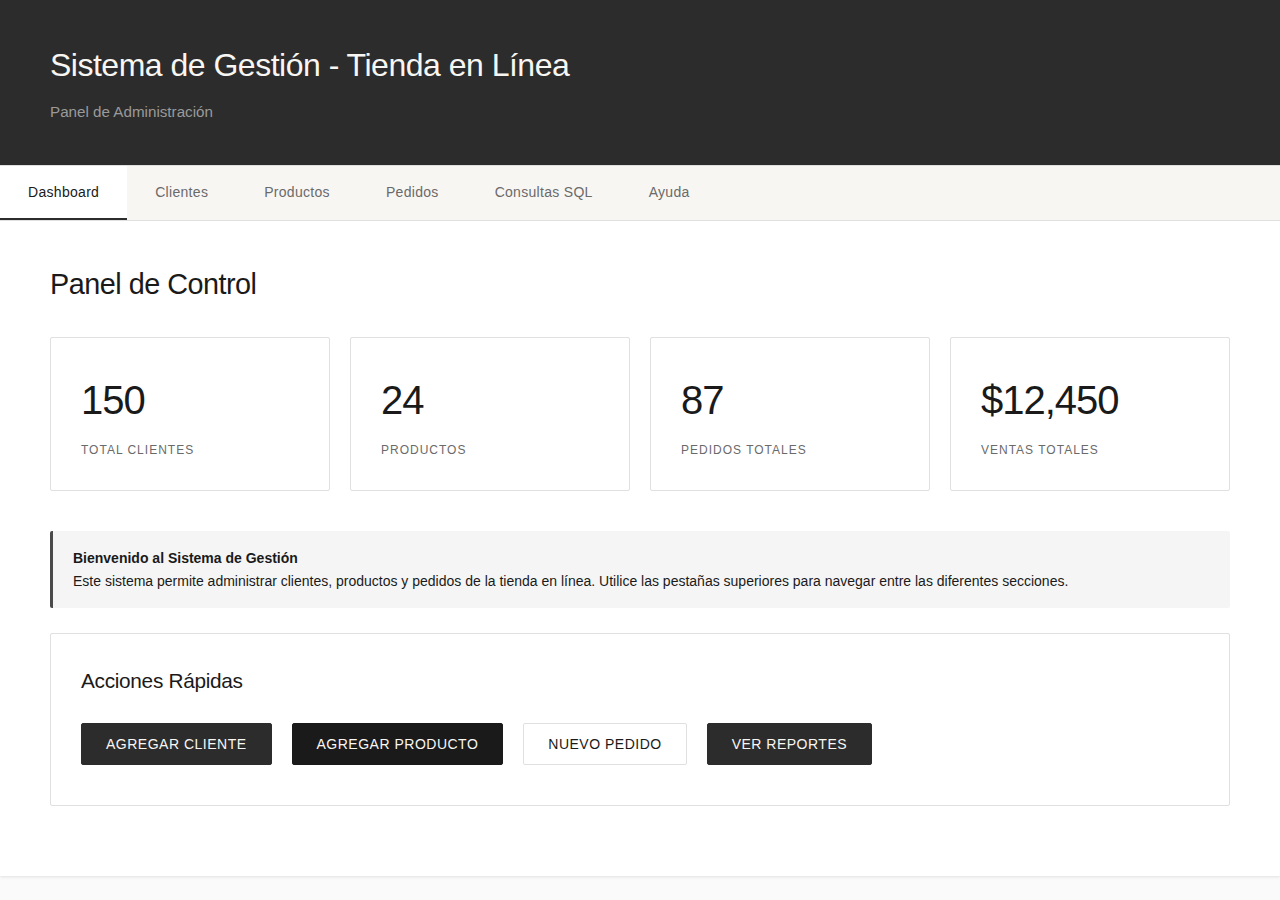
<file: Sistema Tienda Online/tienda online/interfaz/index.html>
<!DOCTYPE html>
<html lang="es">
<head>
    <meta charset="UTF-8">
    <meta name="viewport" content="width=device-width, initial-scale=1.0">
    <title>Tienda en Línea - Sistema de Gestión</title>
    <link rel="stylesheet" href="styles.css">
</head>
<body>
    <div class="container">
        <div class="header">
            <h1>Sistema de Gestión - Tienda en Línea</h1>
            <p>Panel de Administración</p>
        </div>

        <div class="tabs">
            <button class="tab active" onclick="showTab('dashboard')">Dashboard</button>
            <button class="tab" onclick="showTab('clientes')">Clientes</button>
            <button class="tab" onclick="showTab('productos')">Productos</button>
            <button class="tab" onclick="showTab('pedidos')">Pedidos</button>
            <button class="tab" onclick="showTab('consultas')">Consultas SQL</button>
            <button class="tab" onclick="showTab('ayuda')">Ayuda</button>
        </div>

        <div class="content">
            <!-- DASHBOARD -->
            <div id="dashboard" class="tab-content active">
                <h2>Panel de Control</h2>
                
                <div class="stats-grid">
                    <div class="stat-card">
                        <h3>150</h3>
                        <p>Total Clientes</p>
                    </div>
                    <div class="stat-card">
                        <h3>24</h3>
                        <p>Productos</p>
                    </div>
                    <div class="stat-card">
                        <h3>87</h3>
                        <p>Pedidos Totales</p>
                    </div>
                    <div class="stat-card">
                        <h3>$12,450</h3>
                        <p>Ventas Totales</p>
                    </div>
                </div>

                <div class="alert alert-info">
                    <strong>Bienvenido al Sistema de Gestión</strong><br>
                    Este sistema permite administrar clientes, productos y pedidos de la tienda en línea.
                    Utilice las pestañas superiores para navegar entre las diferentes secciones.
                </div>

                <div class="form-section">
                    <h3>Acciones Rápidas</h3>
                    <div class="action-buttons">
                        <button class="btn btn-primary" onclick="showTab('clientes')">Agregar Cliente</button>
                        <button class="btn btn-success" onclick="showTab('productos')">Agregar Producto</button>
                        <button class="btn btn-warning" onclick="showTab('pedidos')">Nuevo Pedido</button>
                        <button class="btn btn-primary" onclick="showTab('consultas')">Ver Reportes</button>
                    </div>
                </div>
            </div>

            <!-- CLIENTES -->
            <div id="clientes" class="tab-content">
                <h2>Gestión de Clientes</h2>

                <div class="form-section">
                    <h3>Agregar Nuevo Cliente</h3>
                    <form id="formCliente">
                        <div class="form-row">
                            <div class="form-group">
                                <label>Nombre *</label>
                                <input type="text" id="nombreCliente" required placeholder="Ej: Juan">
                            </div>
                            <div class="form-group">
                                <label>Apellido *</label>
                                <input type="text" id="apellidoCliente" required placeholder="Ej: Pérez">
                            </div>
                        </div>
                        <div class="form-row">
                            <div class="form-group">
                                <label>Email *</label>
                                <input type="email" id="emailCliente" required placeholder="ejemplo@email.com">
                            </div>
                            <div class="form-group">
                                <label>Teléfono</label>
                                <input type="tel" id="telefonoCliente" placeholder="0991234567">
                            </div>
                        </div>
                        <div class="form-group">
                            <label>Dirección</label>
                            <input type="text" id="direccionCliente" placeholder="Calle Principal 123">
                        </div>
                        <div class="form-row">
                            <div class="form-group">
                                <label>Ciudad</label>
                                <input type="text" id="ciudadCliente" placeholder="Guayaquil">
                            </div>
                            <div class="form-group">
                                <label>País</label>
                                <input type="text" id="paisCliente" value="Ecuador">
                            </div>
                            <div class="form-group">
                                <label>Código Postal</label>
                                <input type="text" id="codigoPostalCliente" placeholder="090101">
                            </div>
                        </div>
                        <button type="submit" class="btn btn-primary">Guardar Cliente</button>
                        <button type="button" class="btn btn-warning" onclick="generarSQLCliente()">Ver SQL</button>
                    </form>
                </div>

                <div id="sqlCliente" class="query-result" style="display:none;">
                    <h4>Consulta SQL Generada</h4>
                    <div class="code-block" id="codigoSQLCliente"></div>
                </div>

                <div class="form-section">
                    <h3>Listado de Clientes</h3>
                    <div class="table-container">
                        <table>
                            <thead>
                                <tr>
                                    <th>ID</th>
                                    <th>Nombre</th>
                                    <th>Email</th>
                                    <th>Teléfono</th>
                                    <th>Ciudad</th>
                                    <th>Acciones</th>
                                </tr>
                            </thead>
                            <tbody>
                                <tr>
                                    <td>1</td>
                                    <td>Juan Pérez</td>
                                    <td><a href="/cdn-cgi/l/email-protection" class="__cf_email__" data-cfemail="503a25313e7e203522352a10353d31393c7e333f3d">[email&#160;protected]</a></td>
                                    <td>0991234567</td>
                                    <td>Guayaquil</td>
                                    <td>
                                        <button class="btn btn-warning" style="padding: 5px 15px;">Editar</button>
                                        <button class="btn btn-danger" style="padding: 5px 15px;">Eliminar</button>
                                    </td>
                                </tr>
                                <tr>
                                    <td>2</td>
                                    <td>María González</td>
                                    <td><a href="/cdn-cgi/l/email-protection" class="__cf_email__" data-cfemail="94f9f5e6fdf5baf3fbfaeef5f8f1eed4f1f9f5fdf8baf7fbf9">[email&#160;protected]</a></td>
                                    <td>0987654321</td>
                                    <td>Quito</td>
                                    <td>
                                        <button class="btn btn-warning" style="padding: 5px 15px;">Editar</button>
                                        <button class="btn btn-danger" style="padding: 5px 15px;">Eliminar</button>
                                    </td>
                                </tr>
                            </tbody>
                        </table>
                    </div>
                </div>
            </div>

            <!-- PRODUCTOS -->
            <div id="productos" class="tab-content">
                <h2>Gestión de Productos</h2>

                <div class="form-section">
                    <h3>Agregar Nuevo Producto</h3>
                    <form id="formProducto">
                        <div class="form-row">
                            <div class="form-group">
                                <label>Nombre del Producto *</label>
                                <input type="text" id="nombreProducto" required placeholder="Ej: Laptop HP 15.6">
                            </div>
                            <div class="form-group">
                                <label>Categoría *</label>
                                <select id="categoriaProducto" required>
                                    <option value="">Seleccione...</option>
                                    <option value="1">Electrónica</option>
                                    <option value="2">Ropa</option>
                                    <option value="3">Hogar</option>
                                    <option value="4">Deportes</option>
                                    <option value="5">Libros</option>
                                    <option value="6">Juguetes</option>
                                </select>
                            </div>
                        </div>
                        <div class="form-group">
                            <label>Descripción</label>
                            <textarea id="descripcionProducto" rows="3" placeholder="Descripción detallada del producto"></textarea>
                        </div>
                        <div class="form-row">
                            <div class="form-group">
                                <label>Precio (USD) *</label>
                                <input type="number" id="precioProducto" step="0.01" required placeholder="99.99">
                            </div>
                            <div class="form-group">
                                <label>Stock *</label>
                                <input type="number" id="stockProducto" required placeholder="50">
                            </div>
                            <div class="form-group">
                                <label>URL de Imagen</label>
                                <input type="url" id="imagenProducto" placeholder="https://ejemplo.com/imagen.jpg">
                            </div>
                        </div>
                        <button type="submit" class="btn btn-success">Guardar Producto</button>
                        <button type="button" class="btn btn-warning" onclick="generarSQLProducto()">Ver SQL</button>
                    </form>
                </div>

                <div id="sqlProducto" class="query-result" style="display:none;">
                    <h4>Consulta SQL Generada</h4>
                    <div class="code-block" id="codigoSQLProducto"></div>
                </div>

                <div class="form-section">
                    <h3>Catálogo de Productos</h3>
                    <div class="table-container">
                        <table>
                            <thead>
                                <tr>
                                    <th>ID</th>
                                    <th>Producto</th>
                                    <th>Categoría</th>
                                    <th>Precio</th>
                                    <th>Stock</th>
                                    <th>Acciones</th>
                                </tr>
                            </thead>
                            <tbody>
                                <tr>
                                    <td>1</td>
                                    <td>Laptop HP 15.6"</td>
                                    <td>Electrónica</td>
                                    <td>$899.99</td>
                                    <td>15</td>
                                    <td>
                                        <button class="btn btn-warning" style="padding: 5px 15px;">Editar</button>
                                        <button class="btn btn-danger" style="padding: 5px 15px;">Eliminar</button>
                                    </td>
                                </tr>
                                <tr>
                                    <td>2</td>
                                    <td>Mouse Inalámbrico</td>
                                    <td>Electrónica</td>
                                    <td>$25.50</td>
                                    <td>50</td>
                                    <td>
                                        <button class="btn btn-warning" style="padding: 5px 15px;">Editar</button>
                                        <button class="btn btn-danger" style="padding: 5px 15px;">Eliminar</button>
                                    </td>
                                </tr>
                            </tbody>
                        </table>
                    </div>
                </div>
            </div>

            <!-- PEDIDOS -->
            <div id="pedidos" class="tab-content">
                <h2>Gestión de Pedidos</h2>

                <div class="form-section">
                    <h3>Crear Nuevo Pedido</h3>
                    <form id="formPedido">
                        <div class="form-row">
                            <div class="form-group">
                                <label>Cliente *</label>
                                <select id="clientePedido" required>
                                    <option value="">Seleccione un cliente...</option>
                                    <option value="1">Juan Pérez</option>
                                    <option value="2">María González</option>
                                    <option value="3">Carlos Rodríguez</option>
                                </select>
                            </div>
                            <div class="form-group">
                                <label>Método de Pago *</label>
                                <select id="metodoPago" required>
                                    <option value="">Seleccione...</option>
                                    <option value="1">Tarjeta de Crédito</option>
                                    <option value="2">Tarjeta de Débito</option>
                                    <option value="3">PayPal</option>
                                    <option value="4">Transferencia Bancaria</option>
                                    <option value="5">Contra Entrega</option>
                                </select>
                            </div>
                        </div>
                        <div class="form-group">
                            <label>Notas del Pedido</label>
                            <textarea id="notasPedido" rows="3" placeholder="Instrucciones especiales de entrega..."></textarea>
                        </div>
                        <button type="submit" class="btn btn-success">Crear Pedido</button>
                        <button type="button" class="btn btn-warning" onclick="generarSQLPedido()">Ver SQL</button>
                    </form>
                </div>

                <div id="sqlPedido" class="query-result" style="display:none;">
                    <h4>Consulta SQL Generada</h4>
                    <div class="code-block" id="codigoSQLPedido"></div>
                </div>

                <div class="form-section">
                    <h3>Listado de Pedidos</h3>
                    <div class="table-container">
                        <table>
                            <thead>
                                <tr>
                                    <th>ID</th>
                                    <th>Cliente</th>
                                    <th>Fecha</th>
                                    <th>Total</th>
                                    <th>Estado</th>
                                    <th>Método Pago</th>
                                    <th>Acciones</th>
                                </tr>
                            </thead>
                            <tbody>
                                <tr>
                                    <td>1</td>
                                    <td>Juan Pérez</td>
                                    <td>2026-02-01</td>
                                    <td>$925.49</td>
                                    <td><span class="status-badge status-enviado">Enviado</span></td>
                                    <td>Tarjeta de Crédito</td>
                                    <td>
                                        <button class="btn btn-primary" style="padding: 5px 15px;">Ver</button>
                                    </td>
                                </tr>
                                <tr>
                                    <td>2</td>
                                    <td>María González</td>
                                    <td>2026-02-02</td>
                                    <td>$215.00</td>
                                    <td><span class="status-badge status-entregado">Entregado</span></td>
                                    <td>PayPal</td>
                                    <td>
                                        <button class="btn btn-primary" style="padding: 5px 15px;">Ver</button>
                                    </td>
                                </tr>
                                <tr>
                                    <td>3</td>
                                    <td>Carlos Rodríguez</td>
                                    <td>2026-02-03</td>
                                    <td>$89.99</td>
                                    <td><span class="status-badge status-procesando">Procesando</span></td>
                                    <td>Tarjeta de Débito</td>
                                    <td>
                                        <button class="btn btn-primary" style="padding: 5px 15px;">Ver</button>
                                    </td>
                                </tr>
                            </tbody>
                        </table>
                    </div>
                </div>
            </div>

            <!-- CONSULTAS SQL -->
            <div id="consultas" class="tab-content">
                <h2>Consultas SQL Complejas</h2>

                <div class="form-section">
                    <h3>Consultas Predefinidas</h3>
                    <div class="action-buttons">
                        <button class="btn btn-primary" onclick="mostrarConsulta('productos-categoria')">Productos por Categoría</button>
                        <button class="btn btn-primary" onclick="mostrarConsulta('ventas-categoria')">Ventas por Categoría</button>
                        <button class="btn btn-primary" onclick="mostrarConsulta('clientes-pedidos')">Clientes con Pedidos</button>
                        <button class="btn btn-primary" onclick="mostrarConsulta('productos-vendidos')">Productos Más Vendidos</button>
                        <button class="btn btn-primary" onclick="mostrarConsulta('stock-bajo')">Stock Bajo</button>
                        <button class="btn btn-primary" onclick="mostrarConsulta('pedidos-pendientes')">Pedidos Pendientes</button>
                    </div>
                </div>

                <div id="resultadoConsulta" class="query-result" style="display:none;">
                    <h4>Consulta SQL</h4>
                    <div class="code-block" id="codigoConsulta"></div>
                    <h4 style="margin-top: 20px;">Resultado de Ejemplo</h4>
                    <div id="tablaResultado"></div>
                </div>

                <div class="form-section">
                    <h3>Editor SQL Personalizado</h3>
                    <div class="form-group">
                        <label>Escribe tu consulta SQL:</label>
                        <textarea id="sqlPersonalizado" rows="6" placeholder="SELECT * FROM CLIENTE WHERE ciudad = 'Guayaquil';"></textarea>
                    </div>
                    <button class="btn btn-success" onclick="ejecutarSQLPersonalizado()">Ejecutar Consulta</button>
                </div>
            </div>

            <!-- AYUDA -->
            <div id="ayuda" class="tab-content">
                <h2>Documentación y Ayuda</h2>

                <div class="form-section">
                    <h3>Estructura de la Base de Datos</h3>
                    <p style="line-height: 1.8; color: #555;">
                        La base de datos está compuesta por 7 tablas principales que están relacionadas entre sí:
                    </p>
                    <ul style="line-height: 2; margin: 20px 0; color: #555;">
                        <li><strong>CLIENTE:</strong> Información de los clientes registrados</li>
                        <li><strong>CATEGORIA:</strong> Categorías de productos</li>
                        <li><strong>PRODUCTO:</strong> Catálogo de productos disponibles</li>
                        <li><strong>ESTADO_PEDIDO:</strong> Estados posibles de un pedido</li>
                        <li><strong>METODO_PAGO:</strong> Métodos de pago disponibles</li>
                        <li><strong>PEDIDO:</strong> Pedidos realizados por clientes</li>
                        <li><strong>DETALLE_PEDIDO:</strong> Productos incluidos en cada pedido</li>
                    </ul>
                </div>

                <div class="form-section">
                    <h3>Relaciones entre Tablas</h3>
                    <ul style="line-height: 2; color: var(--text-primary);">
                        <li>Un CLIENTE puede realizar múltiples PEDIDOS (1:N)</li>
                        <li>Un PEDIDO pertenece a un solo CLIENTE (N:1)</li>
                        <li>Un PEDIDO puede contener múltiples PRODUCTOS a través de DETALLE_PEDIDO (N:M)</li>
                        <li>Un PRODUCTO puede estar en múltiples PEDIDOS (N:M)</li>
                        <li>Un PRODUCTO pertenece a una CATEGORIA (N:1)</li>
                        <li>Una CATEGORIA puede tener múltiples PRODUCTOS (1:N)</li>
                    </ul>
                </div>

                <div class="form-section">
                    <h3>Normalización</h3>
                    <p style="line-height: 1.8; color: var(--text-secondary);">
                        La base de datos está normalizada hasta la Tercera Forma Normal (3NF):
                    </p>
                    <ul style="line-height: 2; margin: 20px 0; color: var(--text-primary);">
                        <li><strong>1FN:</strong> Todos los atributos son atómicos</li>
                        <li><strong>2FN:</strong> No hay dependencias parciales</li>
                        <li><strong>3FN:</strong> No hay dependencias transitivas</li>
                    </ul>
                </div>

                <div class="form-section">
                    <h3>Operaciones CRUD</h3>
                    <div class="code-block">
-- CREATE (Insertar)
INSERT INTO CLIENTE (nombre, apellido, email) 
VALUES ('Juan', 'Pérez', '<a href="/cdn-cgi/l/email-protection" class="__cf_email__" data-cfemail="a8c2ddc9c6e8cdc5c9c1c486cbc7c5">[email&#160;protected]</a>');

-- READ (Leer)
SELECT * FROM CLIENTE WHERE ciudad = 'Guayaquil';

-- UPDATE (Actualizar)
UPDATE PRODUCTO SET precio = 899.99 WHERE id_producto = 1;

-- DELETE (Eliminar)
DELETE FROM CLIENTE WHERE id_cliente = 10;
                    </div>
                </div>

                <div class="form-section">
                    <h3>Ejemplos de Consultas Complejas</h3>
                    <div class="code-block">
-- Pedidos con información del cliente
SELECT 
    ped.id_pedido,
    CONCAT(cli.nombre, ' ', cli.apellido) AS cliente,
    ped.fecha_pedido,
    ped.total,
    est.nombre_estado
FROM PEDIDO ped
INNER JOIN CLIENTE cli ON ped.id_cliente = cli.id_cliente
INNER JOIN ESTADO_PEDIDO est ON ped.id_estado = est.id_estado
ORDER BY ped.fecha_pedido DESC;

-- Productos más vendidos
SELECT 
    p.nombre_producto,
    SUM(det.cantidad) AS total_vendido,
    SUM(det.subtotal) AS ingresos_totales
FROM PRODUCTO p
INNER JOIN DETALLE_PEDIDO det ON p.id_producto = det.id_producto
GROUP BY p.id_producto, p.nombre_producto
ORDER BY total_vendido DESC
LIMIT 10;
                    </div>
                </div>

                <div class="alert alert-info">
</file>
<file: Sistema Tienda Online/tienda online/interfaz/styles.css>
/* =====================================================
   ESTILOS CSS - SISTEMA DE GESTIÓN TIENDA EN LÍNEA
   Diseño Minimalista Profesional
   ===================================================== */

:root {
    --primary: #2c2c2c;
    --secondary: #4a4a4a;
    --accent: #1a1a1a;
    --bg-main: #fafafa;
    --bg-card: #ffffff;
    --bg-secondary: #f5f5f5;
    --border: #e0e0e0;
    --text-primary: #1a1a1a;
    --text-secondary: #6a6a6a;
    --text-light: #9a9a9a;
    --cream: #f8f6f3;
}

* {
    margin: 0;
    padding: 0;
    box-sizing: border-box;
}

body {
    font-family: -apple-system, BlinkMacSystemFont, 'Segoe UI', 'Helvetica Neue', Arial, sans-serif;
    background: var(--bg-main);
    min-height: 100vh;
    color: var(--text-primary);
    line-height: 1.6;
}

.container {
    max-width: 1400px;
    margin: 0 auto;
    background: var(--bg-card);
    box-shadow: 0 1px 3px rgba(0,0,0,0.1);
}

/* =====================================================
   HEADER
   ===================================================== */

.header {
    background: var(--primary);
    color: var(--cream);
    padding: 40px 50px;
    border-bottom: 1px solid var(--border);
}

.header h1 {
    font-size: 2em;
    font-weight: 300;
    letter-spacing: -0.5px;
    margin-bottom: 8px;
}

.header p {
    font-size: 0.95em;
    color: var(--text-light);
    font-weight: 300;
}

/* =====================================================
   TABS
   ===================================================== */

.tabs {
    display: flex;
    background: var(--cream);
    border-bottom: 1px solid var(--border);
    overflow-x: auto;
}

.tab {
    padding: 18px 28px;
    cursor: pointer;
    background: transparent;
    border: none;
    font-size: 14px;
    font-weight: 500;
    transition: all 0.2s ease;
    white-space: nowrap;
    color: var(--text-secondary);
    border-bottom: 2px solid transparent;
    letter-spacing: 0.3px;
}

.tab:hover {
    color: var(--text-primary);
    background: rgba(0,0,0,0.02);
}

.tab.active {
    color: var(--text-primary);
    border-bottom: 2px solid var(--primary);
    background: var(--bg-card);
}

/* =====================================================
   CONTENT
   ===================================================== */

.content {
    padding: 40px 50px;
    max-width: 100%;
}

.tab-content {
    display: none;
}

.tab-content.active {
    display: block;
    animation: fadeIn 0.3s ease;
}

@keyframes fadeIn {
    from { 
        opacity: 0;
    }
    to { 
        opacity: 1;
    }
}

/* =====================================================
   FORMS
   ===================================================== */

.form-section {
    background: var(--bg-card);
    padding: 30px;
    border-radius: 2px;
    margin-bottom: 30px;
    border: 1px solid var(--border);
}

.form-section h3 {
    color: var(--text-primary);
    margin-bottom: 25px;
    font-size: 1.3em;
    font-weight: 400;
    letter-spacing: -0.3px;
}

.form-group {
    margin-bottom: 24px;
}

.form-group label {
    display: block;
    margin-bottom: 8px;
    font-weight: 500;
    color: var(--text-primary);
    font-size: 13px;
    text-transform: uppercase;
    letter-spacing: 0.5px;
}

.form-group input,
.form-group select,
.form-group textarea {
    width: 100%;
    padding: 12px 16px;
    border: 1px solid var(--border);
    border-radius: 2px;
    font-size: 15px;
    transition: all 0.2s ease;
    background: var(--bg-card);
    color: var(--text-primary);
    font-family: inherit;
}

.form-group input:focus,
.form-group select:focus,
.form-group textarea:focus {
    outline: none;
    border-color: var(--secondary);
    background: var(--cream);
}

.form-row {
    display: grid;
    grid-template-columns: repeat(auto-fit, minmax(250px, 1fr));
    gap: 20px;
}

/* =====================================================
   BUTTONS
   ===================================================== */

.btn {
    padding: 12px 24px;
    border: 1px solid var(--border);
    border-radius: 2px;
    font-size: 14px;
    font-weight: 500;
    cursor: pointer;
    transition: all 0.2s ease;
    margin-right: 10px;
    margin-bottom: 10px;
    text-transform: uppercase;
    letter-spacing: 0.5px;
    background: var(--bg-card);
    color: var(--text-primary);
}

.btn-primary {
    background: var(--primary);
    color: var(--cream);
    border-color: var(--primary);
}

.btn-primary:hover {
    background: var(--accent);
    border-color: var(--accent);
}

.btn-success {
    background: var(--text-primary);
    color: var(--cream);
    border-color: var(--text-primary);
}

.btn-success:hover {
    background: var(--accent);
    border-color: var(--accent);
}

.btn-danger {
    background: transparent;
    color: var(--text-primary);
    border-color: var(--border);
}

.btn-danger:hover {
    background: var(--text-primary);
    color: var(--cream);
    border-color: var(--text-primary);
}

.btn-warning {
    background: transparent;
    color: var(--text-primary);
    border-color: var(--border);
}

.btn-warning:hover {
    background: var(--bg-secondary);
    border-color: var(--secondary);
}

/* =====================================================
   TABLES
   ===================================================== */

.table-container {
    overflow-x: auto;
    background: var(--bg-card);
    border: 1px solid var(--border);
    border-radius: 2px;
}

table {
    width: 100%;
    border-collapse: collapse;
}

table thead {
    background: var(--bg-secondary);
    border-bottom: 1px solid var(--border);
}

table th {
    padding: 16px 20px;
    text-align: left;
    font-weight: 500;
    font-size: 12px;
    text-transform: uppercase;
    letter-spacing: 0.5px;
    color: var(--text-secondary);
}

table td {
    padding: 16px 20px;
    border-bottom: 1px solid var(--border);
    font-size: 14px;
    color: var(--text-primary);
}

table tbody tr:hover {
    background: var(--cream);
}

table tbody tr:last-child td {
    border-bottom: none;
}

/* =====================================================
   QUERY RESULTS
   ===================================================== */

.query-result {
    margin-top: 30px;
    padding: 25px;
    background: var(--cream);
    border-radius: 2px;
    border-left: 3px solid var(--primary);
}

.query-result h4 {
    color: var(--text-primary);
    margin-bottom: 15px;
    font-size: 13px;
    text-transform: uppercase;
    letter-spacing: 0.5px;
    font-weight: 500;
}

.code-block {
    background: var(--primary);
    color: var(--cream);
    padding: 20px;
    border-radius: 2px;
    overflow-x: auto;
    margin-top: 15px;
    font-family: 'Courier New', 'Monaco', monospace;
    font-size: 13px;
    line-height: 1.6;
    border: 1px solid var(--accent);
}

/* =====================================================
   ALERTS
   ===================================================== */

.alert {
    padding: 16px 20px;
    border-radius: 2px;
    margin-bottom: 25px;
    font-weight: 400;
    font-size: 14px;
    border-left: 3px solid var(--border);
}

.alert-success {
    background: var(--cream);
    color: var(--text-primary);
    border-left-color: var(--primary);
}

.alert-error {
    background: var(--cream);
    color: var(--text-primary);
    border-left-color: var(--text-primary);
}

.alert-info {
    background: var(--bg-secondary);
    color: var(--text-primary);
    border-left-color: var(--secondary);
}

.alert strong {
    font-weight: 600;
}

/* =====================================================
   STATS CARDS
   ===================================================== */

.stats-grid {
    display: grid;
    grid-template-columns: repeat(auto-fit, minmax(250px, 1fr));
    gap: 20px;
    margin-bottom: 40px;
}

.stat-card {
    background: var(--bg-card);
    padding: 30px;
    border-radius: 2px;
    border: 1px solid var(--border);
    transition: all 0.2s ease;
}

.stat-card:hover {
    border-color: var(--secondary);
}

.stat-card h3 {
    font-size: 2.5em;
    margin-bottom: 8px;
    font-weight: 300;
    color: var(--text-primary);
    letter-spacing: -1px;
}

.stat-card p {
    font-size: 12px;
    color: var(--text-secondary);
    text-transform: uppercase;
    letter-spacing: 1px;
    font-weight: 500;
}

/* =====================================================
   STATUS BADGES
   ===================================================== */

.status-badge {
    display: inline-block;
    padding: 4px 12px;
    border-radius: 2px;
    font-size: 11px;
    font-weight: 500;
    text-transform: uppercase;
    letter-spacing: 0.5px;
    border: 1px solid;
}

.status-pendiente {
    background: var(--cream);
    color: var(--text-secondary);
    border-color: var(--border);
}

.status-procesando {
    background: var(--bg-secondary);
    color: var(--text-primary);
    border-color: var(--border);
}

.status-enviado {
    background: var(--cream);
    color: var(--text-primary);
    border-color: var(--secondary);
}

.status-entregado {
    background: var(--primary);
    color: var(--cream);
    border-color: var(--primary);
}

.status-cancelado {
    background: transparent;
    color: var(--text-secondary);
    border-color: var(--border);
}

/* =====================================================
   ACTION BUTTONS
   ===================================================== */

.action-buttons {
    display: flex;
    gap: 10px;
    flex-wrap: wrap;
}

/* =====================================================
   RESPONSIVE DESIGN
   ===================================================== */

@media (max-width: 768px) {
    .header {
        padding: 30px 25px;
    }

    .header h1 {
        font-size: 1.5em;
    }

    .content {
        padding: 25px 20px;
    }

    .tabs {
        flex-direction: column;
    }

    .tab {
        border-bottom: 1px solid var(--border);
        border-left: 2px solid transparent;
    }

    .tab.active {
        border-bottom: 1px solid var(--border);
        border-left: 2px solid var(--primary);
    }

    .form-row {
        grid-template-columns: 1fr;
    }

    .stats-grid {
        grid-template-columns: 1fr;
    }

    .form-section {
        padding: 20px;
    }

    .stat-card h3 {
        font-size: 2em;
    }
}

/* =====================================================
   UTILITIES
   ===================================================== */

h2 {
    color: var(--text-primary);
    margin-bottom: 30px;
    font-size: 1.8em;
    font-weight: 300;
    letter-spacing: -0.5px;
}

h3 {
    color: var(--text-primary);
    font-weight: 400;
}

ul {
    line-height: 1.8;
    margin: 20px 0;
    color: var(--text-primary);
}

ul li {
    margin-bottom: 12px;
    font-size: 14px;
}

p {
    line-height: 1.7;
    color: var(--text-secondary);
    font-size: 14px;
}

strong {
    color: var(--text-primary);
    font-weight: 600;
}

/* =====================================================
   SCROLLBAR
   ===================================================== */

::-webkit-scrollbar {
    width: 8px;
    height: 8px;
}

::-webkit-scrollbar-track {
    background: var(--bg-secondary);
}

::-webkit-scrollbar-thumb {
    background: var(--border);
    border-radius: 4px;
}

::-webkit-scrollbar-thumb:hover {
    background: var(--secondary);
}
</file>
